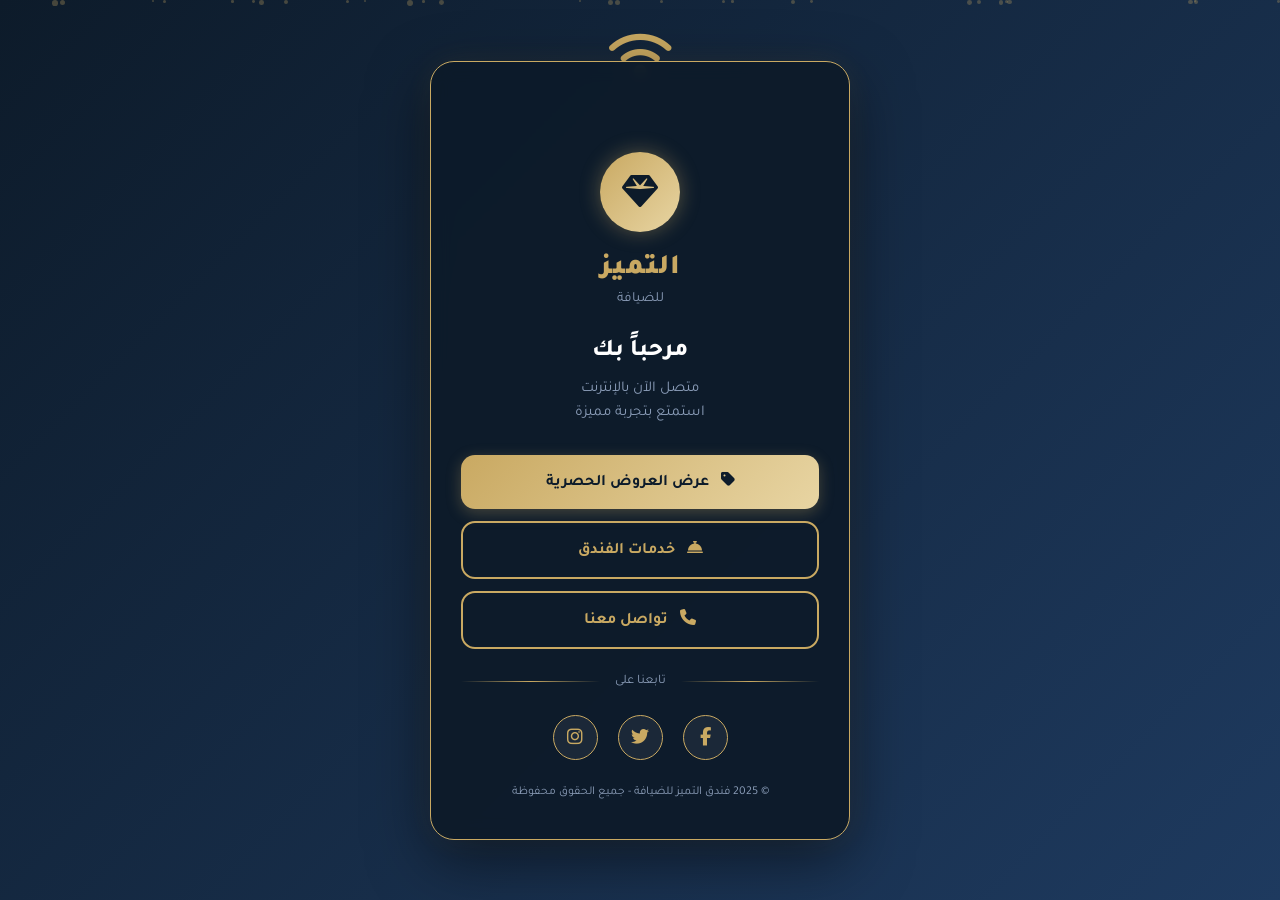
<file: index.html>
<!DOCTYPE html>
<html lang="ar" dir="rtl">
<head>
    <meta charset="UTF-8">
    <meta name="viewport" content="width=device-width, initial-scale=1.0">
    <title>مرحباً بك - التميز للضيافة</title>
    <link href="https://fonts.googleapis.com/css2?family=Tajawal:wght@400;500;700;800;900&display=swap" rel="stylesheet">
    <link rel="stylesheet" href="https://cdnjs.cloudflare.com/ajax/libs/font-awesome/6.5.1/css/all.min.css">
    <style>
        :root {
            --gold: #C9A962;
            --gold-light: #E8D5A3;
            --dark: #0D1B2A;
            --dark-light: #1B2838;
            --accent: #1E3A5F;
            --white: #FFFFFF;
            --gray: #8B9DB8;
        }

        * {
            margin: 0;
            padding: 0;
            box-sizing: border-box;
        }

        body {
            font-family: 'Tajawal', sans-serif;
            background: linear-gradient(135deg, var(--dark) 0%, var(--accent) 100%);
            min-height: 100vh;
            display: flex;
            justify-content: center;
            align-items: center;
            padding: 20px;
            overflow-x: hidden;
        }

        .wifi-icon {
            position: absolute;
            top: 30px;
            left: 50%;
            transform: translateX(-50%);
            font-size: 50px;
            color: var(--gold);
            animation: pulse 2s infinite;
        }

        @keyframes pulse {
            0%, 100% { opacity: 1; transform: translateX(-50%) scale(1); }
            50% { opacity: 0.7; transform: translateX(-50%) scale(1.1); }
        }

        .container {
            background: rgba(13, 27, 42, 0.95);
            border: 1px solid var(--gold);
            border-radius: 24px;
            padding: 40px 30px;
            width: 100%;
            max-width: 420px;
            text-align: center;
            box-shadow: 0 20px 60px rgba(0,0,0,0.5), 0 0 30px rgba(201, 169, 98, 0.1);
            position: relative;
            backdrop-filter: blur(10px);
        }

        .logo {
            width: 80px;
            height: 80px;
            margin: 50px auto 20px;
            background: linear-gradient(135deg, var(--gold), var(--gold-light));
            border-radius: 50%;
            display: flex;
            align-items: center;
            justify-content: center;
            font-size: 36px;
            color: var(--dark);
            box-shadow: 0 0 20px rgba(201, 169, 98, 0.4);
        }

        .hotel-name {
            font-size: 28px;
            font-weight: 900;
            color: var(--gold);
            margin-bottom: 5px;
            letter-spacing: 1px;
        }

        .hotel-sub {
            font-size: 14px;
            color: var(--gray);
            margin-bottom: 30px;
        }

        .welcome-text {
            font-size: 24px;
            font-weight: 800;
            color: var(--white);
            margin-bottom: 10px;
        }

        .welcome-sub {
            font-size: 15px;
            color: var(--gray);
            margin-bottom: 30px;
            line-height: 1.6;
        }

        .btn {
            display: block;
            width: 100%;
            padding: 16px;
            margin: 12px 0;
            border: none;
            border-radius: 14px;
            font-family: 'Tajawal', sans-serif;
            font-size: 16px;
            font-weight: 700;
            cursor: pointer;
            transition: all 0.3s ease;
            text-decoration: none;
        }

        .btn-primary {
            background: linear-gradient(135deg, var(--gold), var(--gold-light));
            color: var(--dark);
            box-shadow: 0 4px 15px rgba(201, 169, 98, 0.3);
        }

        .btn-primary:hover {
            transform: translateY(-2px);
            box-shadow: 0 6px 25px rgba(201, 169, 98, 0.5);
        }

        .btn-secondary {
            background: transparent;
            color: var(--gold);
            border: 2px solid var(--gold);
        }

        .btn-secondary:hover {
            background: var(--gold);
            color: var(--dark);
        }

        .btn i {
            margin-left: 8px;
        }

        .divider {
            display: flex;
            align-items: center;
            margin: 25px 0;
            color: var(--gray);
            font-size: 13px;
        }

        .divider::before,
        .divider::after {
            content: '';
            flex: 1;
            height: 1px;
            background: linear-gradient(90deg, transparent, var(--gold), transparent);
        }

        .divider span {
            padding: 0 15px;
        }

        .social-links {
            display: flex;
            justify-content: center;
            gap: 20px;
            margin-top: 25px;
        }

        .social-links a {
            width: 45px;
            height: 45px;
            border-radius: 50%;
            background: var(--dark-light);
            border: 1px solid var(--gold);
            display: flex;
            align-items: center;
            justify-content: center;
            color: var(--gold);
            font-size: 18px;
            transition: all 0.3s ease;
            text-decoration: none;
        }

        .social-links a:hover {
            background: var(--gold);
            color: var(--dark);
            transform: translateY(-3px);
        }

        .footer-text {
            margin-top: 25px;
            font-size: 12px;
            color: var(--gray);
        }

        /* Animations */
        @keyframes fadeInUp {
            from {
                opacity: 0;
                transform: translateY(30px);
            }
            to {
                opacity: 1;
                transform: translateY(0);
            }
        }

        .container > * {
            animation: fadeInUp 0.6s ease forwards;
            opacity: 0;
        }

        .container > *:nth-child(1) { animation-delay: 0.1s; }
        .container > *:nth-child(2) { animation-delay: 0.2s; }
        .container > *:nth-child(3) { animation-delay: 0.3s; }
        .container > *:nth-child(4) { animation-delay: 0.4s; }
        .container > *:nth-child(5) { animation-delay: 0.5s; }
        .container > *:nth-child(6) { animation-delay: 0.6s; }
        .container > *:nth-child(7) { animation-delay: 0.7s; }
        .container > *:nth-child(8) { animation-delay: 0.8s; }

        /* Particles background */
        .particles {
            position: fixed;
            top: 0;
            left: 0;
            width: 100%;
            height: 100%;
            pointer-events: none;
            z-index: -1;
        }

        .particle {
            position: absolute;
            width: 4px;
            height: 4px;
            background: var(--gold);
            border-radius: 50%;
            opacity: 0.3;
            animation: float 15s infinite;
        }

        @keyframes float {
            0%, 100% {
                transform: translateY(100vh) rotate(0deg);
                opacity: 0;
            }
            10% { opacity: 0.3; }
            90% { opacity: 0.3; }
            100% {
                transform: translateY(-100vh) rotate(720deg);
                opacity: 0;
            }
        }
    </style>
</head>
<body>
    <div class="particles" id="particles"></div>

    <div class="wifi-icon">
        <i class="fas fa-wifi"></i>
    </div>

    <div class="container">
        <div class="logo">
            <i class="fas fa-gem"></i>
        </div>

        <div class="hotel-name">التميز</div>
        <div class="hotel-sub">للضيافة</div>

        <div class="welcome-text">مرحباً بك</div>
        <div class="welcome-sub">
            متصل الآن بالإنترنت<br>
            استمتع بتجربة مميزة
        </div>

        <a href="offers.html" class="btn btn-primary">
            <i class="fas fa-tag"></i>
            عرض العروض الحصرية
        </a>

        <a href="tel:+966500000000" class="btn btn-secondary">
            <i class="fas fa-concierge-bell"></i>
            خدمات الفندق
        </a>

        <a href="tel:+966500000000" class="btn btn-secondary">
            <i class="fas fa-phone"></i>
            تواصل معنا
        </a>

        <div class="divider">
            <span>تابعنا على</span>
        </div>

        <div class="social-links">
            <a href="#" aria-label="Facebook"><i class="fab fa-facebook-f"></i></a>
            <a href="#" aria-label="Twitter"><i class="fab fa-twitter"></i></a>
            <a href="#" aria-label="Instagram"><i class="fab fa-instagram"></i></a>
        </div>

        <div class="footer-text">
            © 2025 فندق التميز للضيافة - جميع الحقوق محفوظة
        </div>
    </div>

    <script>
        // Create floating particles
        const particlesContainer = document.getElementById('particles');
        for (let i = 0; i < 30; i++) {
            const particle = document.createElement('div');
            particle.className = 'particle';
            particle.style.left = Math.random() * 100 + '%';
            particle.style.animationDuration = (Math.random() * 10 + 10) + 's';
            particle.style.animationDelay = Math.random() * 15 + 's';
            particle.style.width = (Math.random() * 4 + 2) + 'px';
            particle.style.height = particle.style.width;
            particlesContainer.appendChild(particle);
        }
    </script>
</body>
</html>
</file>
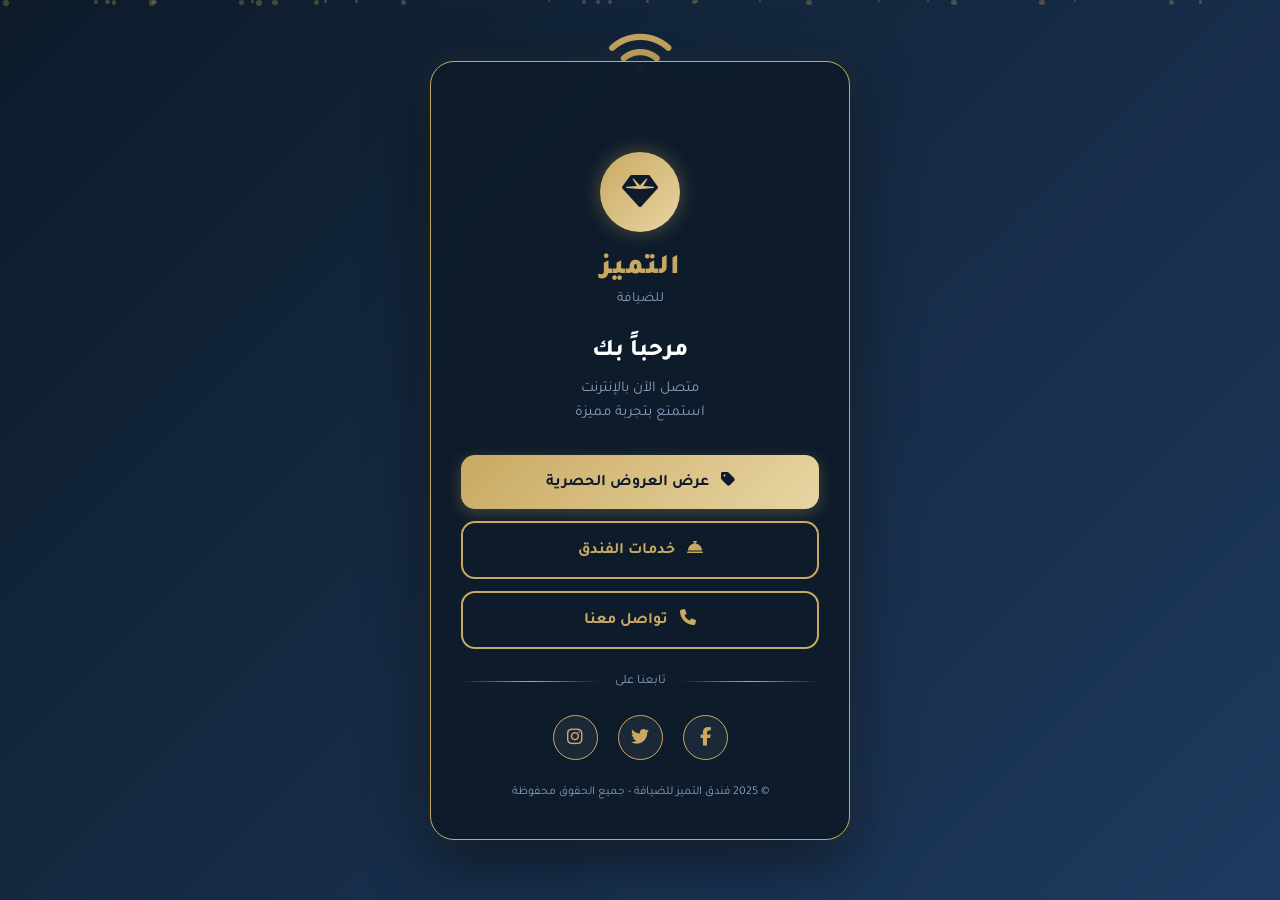
<file: index (2).html>
<!DOCTYPE html>
<html lang="ar" dir="rtl">
<head>
    <meta charset="UTF-8">
    <meta name="viewport" content="width=device-width, initial-scale=1.0">
    <title>مرحباً بك - التميز للضيافة</title>
    <link href="https://fonts.googleapis.com/css2?family=Tajawal:wght@400;500;700;800;900&display=swap" rel="stylesheet">
    <link rel="stylesheet" href="https://cdnjs.cloudflare.com/ajax/libs/font-awesome/6.5.1/css/all.min.css">
    <style>
        :root {
            --gold: #C9A962;
            --gold-light: #E8D5A3;
            --dark: #0D1B2A;
            --dark-light: #1B2838;
            --accent: #1E3A5F;
            --white: #FFFFFF;
            --gray: #8B9DB8;
        }

        * {
            margin: 0;
            padding: 0;
            box-sizing: border-box;
        }

        body {
            font-family: 'Tajawal', sans-serif;
            background: linear-gradient(135deg, var(--dark) 0%, var(--accent) 100%);
            min-height: 100vh;
            display: flex;
            justify-content: center;
            align-items: center;
            padding: 20px;
            overflow-x: hidden;
        }

        .wifi-icon {
            position: absolute;
            top: 30px;
            left: 50%;
            transform: translateX(-50%);
            font-size: 50px;
            color: var(--gold);
            animation: pulse 2s infinite;
        }

        @keyframes pulse {
            0%, 100% { opacity: 1; transform: translateX(-50%) scale(1); }
            50% { opacity: 0.7; transform: translateX(-50%) scale(1.1); }
        }

        .container {
            background: rgba(13, 27, 42, 0.95);
            border: 1px solid var(--gold);
            border-radius: 24px;
            padding: 40px 30px;
            width: 100%;
            max-width: 420px;
            text-align: center;
            box-shadow: 0 20px 60px rgba(0,0,0,0.5), 0 0 30px rgba(201, 169, 98, 0.1);
            position: relative;
            backdrop-filter: blur(10px);
        }

        .logo {
            width: 80px;
            height: 80px;
            margin: 50px auto 20px;
            background: linear-gradient(135deg, var(--gold), var(--gold-light));
            border-radius: 50%;
            display: flex;
            align-items: center;
            justify-content: center;
            font-size: 36px;
            color: var(--dark);
            box-shadow: 0 0 20px rgba(201, 169, 98, 0.4);
        }

        .hotel-name {
            font-size: 28px;
            font-weight: 900;
            color: var(--gold);
            margin-bottom: 5px;
            letter-spacing: 1px;
        }

        .hotel-sub {
            font-size: 14px;
            color: var(--gray);
            margin-bottom: 30px;
        }

        .welcome-text {
            font-size: 24px;
            font-weight: 800;
            color: var(--white);
            margin-bottom: 10px;
        }

        .welcome-sub {
            font-size: 15px;
            color: var(--gray);
            margin-bottom: 30px;
            line-height: 1.6;
        }

        .btn {
            display: block;
            width: 100%;
            padding: 16px;
            margin: 12px 0;
            border: none;
            border-radius: 14px;
            font-family: 'Tajawal', sans-serif;
            font-size: 16px;
            font-weight: 700;
            cursor: pointer;
            transition: all 0.3s ease;
            text-decoration: none;
        }

        .btn-primary {
            background: linear-gradient(135deg, var(--gold), var(--gold-light));
            color: var(--dark);
            box-shadow: 0 4px 15px rgba(201, 169, 98, 0.3);
        }

        .btn-primary:hover {
            transform: translateY(-2px);
            box-shadow: 0 6px 25px rgba(201, 169, 98, 0.5);
        }

        .btn-secondary {
            background: transparent;
            color: var(--gold);
            border: 2px solid var(--gold);
        }

        .btn-secondary:hover {
            background: var(--gold);
            color: var(--dark);
        }

        .btn i {
            margin-left: 8px;
        }

        .divider {
            display: flex;
            align-items: center;
            margin: 25px 0;
            color: var(--gray);
            font-size: 13px;
        }

        .divider::before,
        .divider::after {
            content: '';
            flex: 1;
            height: 1px;
            background: linear-gradient(90deg, transparent, var(--gold), transparent);
        }

        .divider span {
            padding: 0 15px;
        }

        .social-links {
            display: flex;
            justify-content: center;
            gap: 20px;
            margin-top: 25px;
        }

        .social-links a {
            width: 45px;
            height: 45px;
            border-radius: 50%;
            background: var(--dark-light);
            border: 1px solid var(--gold);
            display: flex;
            align-items: center;
            justify-content: center;
            color: var(--gold);
            font-size: 18px;
            transition: all 0.3s ease;
            text-decoration: none;
        }

        .social-links a:hover {
            background: var(--gold);
            color: var(--dark);
            transform: translateY(-3px);
        }

        .footer-text {
            margin-top: 25px;
            font-size: 12px;
            color: var(--gray);
        }

        /* Animations */
        @keyframes fadeInUp {
            from {
                opacity: 0;
                transform: translateY(30px);
            }
            to {
                opacity: 1;
                transform: translateY(0);
            }
        }

        .container > * {
            animation: fadeInUp 0.6s ease forwards;
            opacity: 0;
        }

        .container > *:nth-child(1) { animation-delay: 0.1s; }
        .container > *:nth-child(2) { animation-delay: 0.2s; }
        .container > *:nth-child(3) { animation-delay: 0.3s; }
        .container > *:nth-child(4) { animation-delay: 0.4s; }
        .container > *:nth-child(5) { animation-delay: 0.5s; }
        .container > *:nth-child(6) { animation-delay: 0.6s; }
        .container > *:nth-child(7) { animation-delay: 0.7s; }
        .container > *:nth-child(8) { animation-delay: 0.8s; }

        /* Particles background */
        .particles {
            position: fixed;
            top: 0;
            left: 0;
            width: 100%;
            height: 100%;
            pointer-events: none;
            z-index: -1;
        }

        .particle {
            position: absolute;
            width: 4px;
            height: 4px;
            background: var(--gold);
            border-radius: 50%;
            opacity: 0.3;
            animation: float 15s infinite;
        }

        @keyframes float {
            0%, 100% {
                transform: translateY(100vh) rotate(0deg);
                opacity: 0;
            }
            10% { opacity: 0.3; }
            90% { opacity: 0.3; }
            100% {
                transform: translateY(-100vh) rotate(720deg);
                opacity: 0;
            }
        }
    </style>
</head>
<body>
    <div class="particles" id="particles"></div>

    <div class="wifi-icon">
        <i class="fas fa-wifi"></i>
    </div>

    <div class="container">
        <div class="logo">
            <i class="fas fa-gem"></i>
        </div>

        <div class="hotel-name">التميز</div>
        <div class="hotel-sub">للضيافة</div>

        <div class="welcome-text">مرحباً بك</div>
        <div class="welcome-sub">
            متصل الآن بالإنترنت<br>
            استمتع بتجربة مميزة
        </div>

        <a href="offers.html" class="btn btn-primary">
            <i class="fas fa-tag"></i>
            عرض العروض الحصرية
        </a>

        <a href="tel:+966500000000" class="btn btn-secondary">
            <i class="fas fa-concierge-bell"></i>
            خدمات الفندق
        </a>

        <a href="tel:+966500000000" class="btn btn-secondary">
            <i class="fas fa-phone"></i>
            تواصل معنا
        </a>

        <div class="divider">
            <span>تابعنا على</span>
        </div>

        <div class="social-links">
            <a href="#" aria-label="Facebook"><i class="fab fa-facebook-f"></i></a>
            <a href="#" aria-label="Twitter"><i class="fab fa-twitter"></i></a>
            <a href="#" aria-label="Instagram"><i class="fab fa-instagram"></i></a>
        </div>

        <div class="footer-text">
            © 2025 فندق التميز للضيافة - جميع الحقوق محفوظة
        </div>
    </div>

    <script>
        // Create floating particles
        const particlesContainer = document.getElementById('particles');
        for (let i = 0; i < 30; i++) {
            const particle = document.createElement('div');
            particle.className = 'particle';
            particle.style.left = Math.random() * 100 + '%';
            particle.style.animationDuration = (Math.random() * 10 + 10) + 's';
            particle.style.animationDelay = Math.random() * 15 + 's';
            particle.style.width = (Math.random() * 4 + 2) + 'px';
            particle.style.height = particle.style.width;
            particlesContainer.appendChild(particle);
        }
    </script>
</body>
</html>
</file>
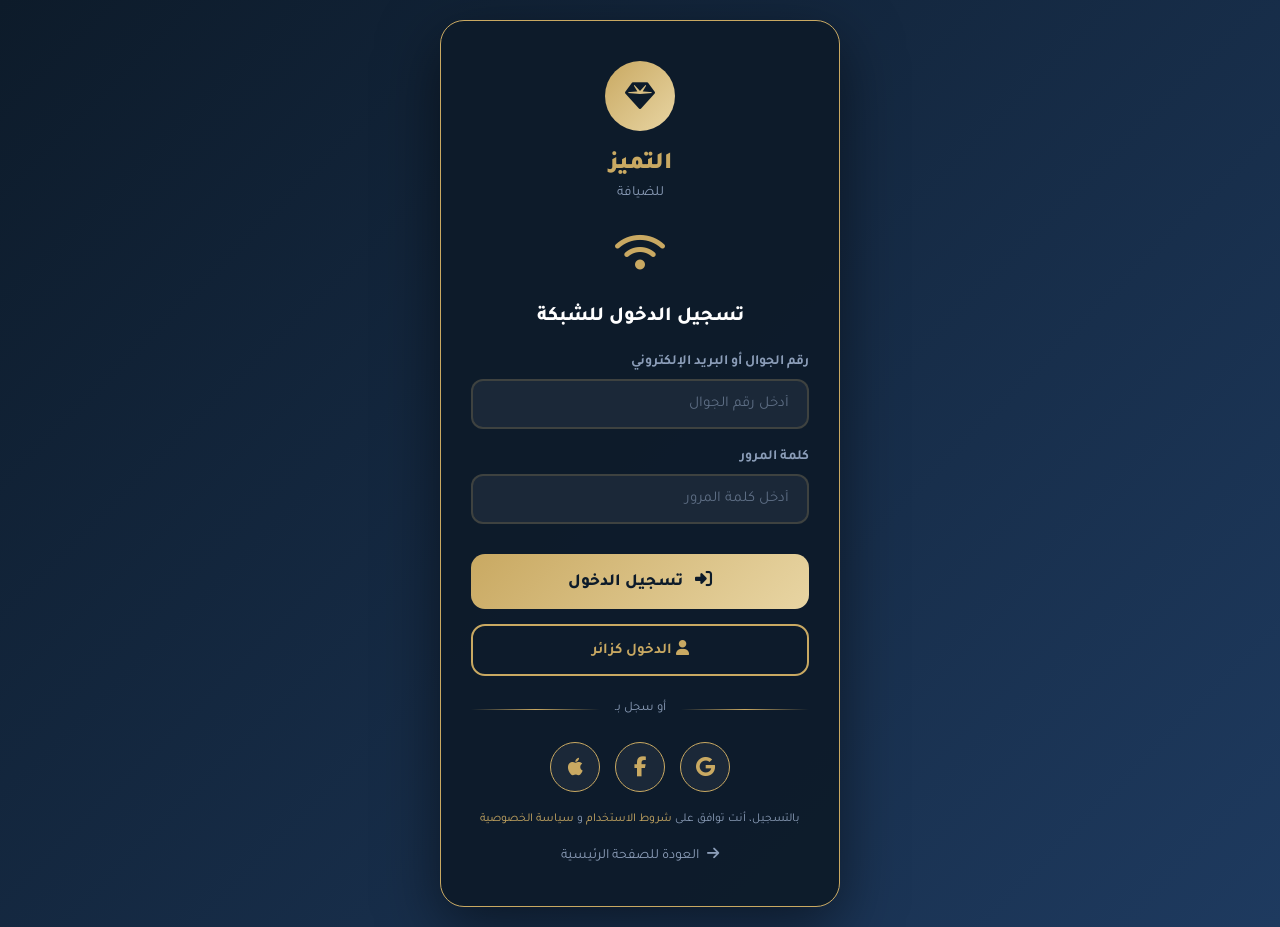
<file: wifi-login.html>
<!DOCTYPE html>
<html lang="ar" dir="rtl">
<head>
    <meta charset="UTF-8">
    <meta name="viewport" content="width=device-width, initial-scale=1.0">
    <title>تسجيل الدخول - WiFi</title>
    <link href="https://fonts.googleapis.com/css2?family=Tajawal:wght@400;500;700;800;900&display=swap" rel="stylesheet">
    <link rel="stylesheet" href="https://cdnjs.cloudflare.com/ajax/libs/font-awesome/6.5.1/css/all.min.css">
    <style>
        :root {
            --gold: #C9A962;
            --gold-light: #E8D5A3;
            --dark: #0D1B2A;
            --dark-light: #1B2838;
            --accent: #1E3A5F;
            --white: #FFFFFF;
            --gray: #8B9DB8;
            --error: #E74C3C;
            --success: #2ECC71;
        }

        * {
            margin: 0;
            padding: 0;
            box-sizing: border-box;
        }

        body {
            font-family: 'Tajawal', sans-serif;
            background: linear-gradient(135deg, var(--dark) 0%, var(--accent) 100%);
            min-height: 100vh;
            display: flex;
            justify-content: center;
            align-items: center;
            padding: 20px;
        }

        .login-container {
            background: rgba(13, 27, 42, 0.95);
            border: 1px solid var(--gold);
            border-radius: 24px;
            padding: 40px 30px;
            width: 100%;
            max-width: 400px;
            text-align: center;
            box-shadow: 0 20px 60px rgba(0,0,0,0.5);
        }

        .logo {
            width: 70px;
            height: 70px;
            margin: 0 auto 20px;
            background: linear-gradient(135deg, var(--gold), var(--gold-light));
            border-radius: 50%;
            display: flex;
            align-items: center;
            justify-content: center;
            font-size: 30px;
            color: var(--dark);
        }

        .hotel-name {
            font-size: 24px;
            font-weight: 900;
            color: var(--gold);
            margin-bottom: 5px;
        }

        .hotel-sub {
            font-size: 14px;
            color: var(--gray);
            margin-bottom: 30px;
        }

        .login-title {
            font-size: 20px;
            font-weight: 800;
            color: var(--white);
            margin-bottom: 25px;
        }

        .wifi-icon {
            font-size: 40px;
            color: var(--gold);
            margin-bottom: 20px;
            animation: pulse 2s infinite;
        }

        @keyframes pulse {
            0%, 100% { transform: scale(1); opacity: 1; }
            50% { transform: scale(1.1); opacity: 0.7; }
        }

        .form-group {
            margin-bottom: 20px;
            text-align: right;
        }

        .form-label {
            display: block;
            font-size: 14px;
            font-weight: 600;
            color: var(--gray);
            margin-bottom: 8px;
        }

        .form-input {
            width: 100%;
            padding: 14px 18px;
            background: var(--dark-light);
            border: 2px solid rgba(201, 169, 98, 0.2);
            border-radius: 12px;
            color: var(--white);
            font-family: 'Tajawal', sans-serif;
            font-size: 15px;
            transition: all 0.3s ease;
            text-align: right;
        }

        .form-input:focus {
            outline: none;
            border-color: var(--gold);
            box-shadow: 0 0 15px rgba(201, 169, 98, 0.2);
        }

        .form-input::placeholder {
            color: var(--gray);
            opacity: 0.6;
        }

        .btn-login {
            width: 100%;
            padding: 16px;
            background: linear-gradient(135deg, var(--gold), var(--gold-light));
            color: var(--dark);
            border: none;
            border-radius: 14px;
            font-family: 'Tajawal', sans-serif;
            font-size: 17px;
            font-weight: 800;
            cursor: pointer;
            transition: all 0.3s ease;
            margin-top: 10px;
        }

        .btn-login:hover {
            transform: translateY(-2px);
            box-shadow: 0 6px 25px rgba(201, 169, 98, 0.5);
        }

        .btn-login i {
            margin-left: 8px;
        }

        .terms {
            margin-top: 20px;
            font-size: 12px;
            color: var(--gray);
        }

        .terms a {
            color: var(--gold);
            text-decoration: none;
        }

        .divider {
            display: flex;
            align-items: center;
            margin: 25px 0;
            color: var(--gray);
            font-size: 13px;
        }

        .divider::before,
        .divider::after {
            content: '';
            flex: 1;
            height: 1px;
            background: linear-gradient(90deg, transparent, var(--gold), transparent);
        }

        .divider span {
            padding: 0 15px;
        }

        .social-login {
            display: flex;
            justify-content: center;
            gap: 15px;
        }

        .social-btn {
            width: 50px;
            height: 50px;
            border-radius: 50%;
            background: var(--dark-light);
            border: 1px solid var(--gold);
            display: flex;
            align-items: center;
            justify-content: center;
            color: var(--gold);
            font-size: 20px;
            cursor: pointer;
            transition: all 0.3s ease;
        }

        .social-btn:hover {
            background: var(--gold);
            color: var(--dark);
        }

        .guest-btn {
            display: block;
            width: 100%;
            padding: 14px;
            margin-top: 15px;
            background: transparent;
            border: 2px solid var(--gold);
            border-radius: 14px;
            color: var(--gold);
            font-family: 'Tajawal', sans-serif;
            font-size: 15px;
            font-weight: 700;
            cursor: pointer;
            transition: all 0.3s ease;
            text-decoration: none;
        }

        .guest-btn:hover {
            background: var(--gold);
            color: var(--dark);
        }

        .back-link {
            display: inline-block;
            margin-top: 20px;
            color: var(--gray);
            text-decoration: none;
            font-size: 14px;
            transition: color 0.3s ease;
        }

        .back-link:hover {
            color: var(--gold);
        }

        .back-link i {
            margin-left: 5px;
        }
    </style>
</head>
<body>
    <div class="login-container">
        <div class="logo">
            <i class="fas fa-gem"></i>
        </div>

        <div class="hotel-name">التميز</div>
        <div class="hotel-sub">للضيافة</div>

        <div class="wifi-icon">
            <i class="fas fa-wifi"></i>
        </div>

        <div class="login-title">تسجيل الدخول للشبكة</div>

        <form action="/login" method="POST">
            <div class="form-group">
                <label class="form-label">رقم الجوال أو البريد الإلكتروني</label>
                <input type="text" class="form-input" placeholder="أدخل رقم الجوال" required>
            </div>

            <div class="form-group">
                <label class="form-label">كلمة المرور</label>
                <input type="password" class="form-input" placeholder="أدخل كلمة المرور" required>
            </div>

            <button type="submit" class="btn-login">
                <i class="fas fa-sign-in-alt"></i>
                تسجيل الدخول
            </button>
        </form>

        <a href="index.html" class="guest-btn">
            <i class="fas fa-user"></i>
            الدخول كزائر
        </a>

        <div class="divider">
            <span>أو سجل بـ</span>
        </div>

        <div class="social-login">
            <button class="social-btn" title="Google">
                <i class="fab fa-google"></i>
            </button>
            <button class="social-btn" title="Facebook">
                <i class="fab fa-facebook-f"></i>
            </button>
            <button class="social-btn" title="Apple">
                <i class="fab fa-apple"></i>
            </button>
        </div>

        <div class="terms">
            بالتسجيل، أنت توافق على <a href="#">شروط الاستخدام</a> و <a href="#">سياسة الخصوصية</a>
        </div>

        <a href="index.html" class="back-link">
            <i class="fas fa-arrow-right"></i>
            العودة للصفحة الرئيسية
        </a>
    </div>
</body>
</html>
</file>
